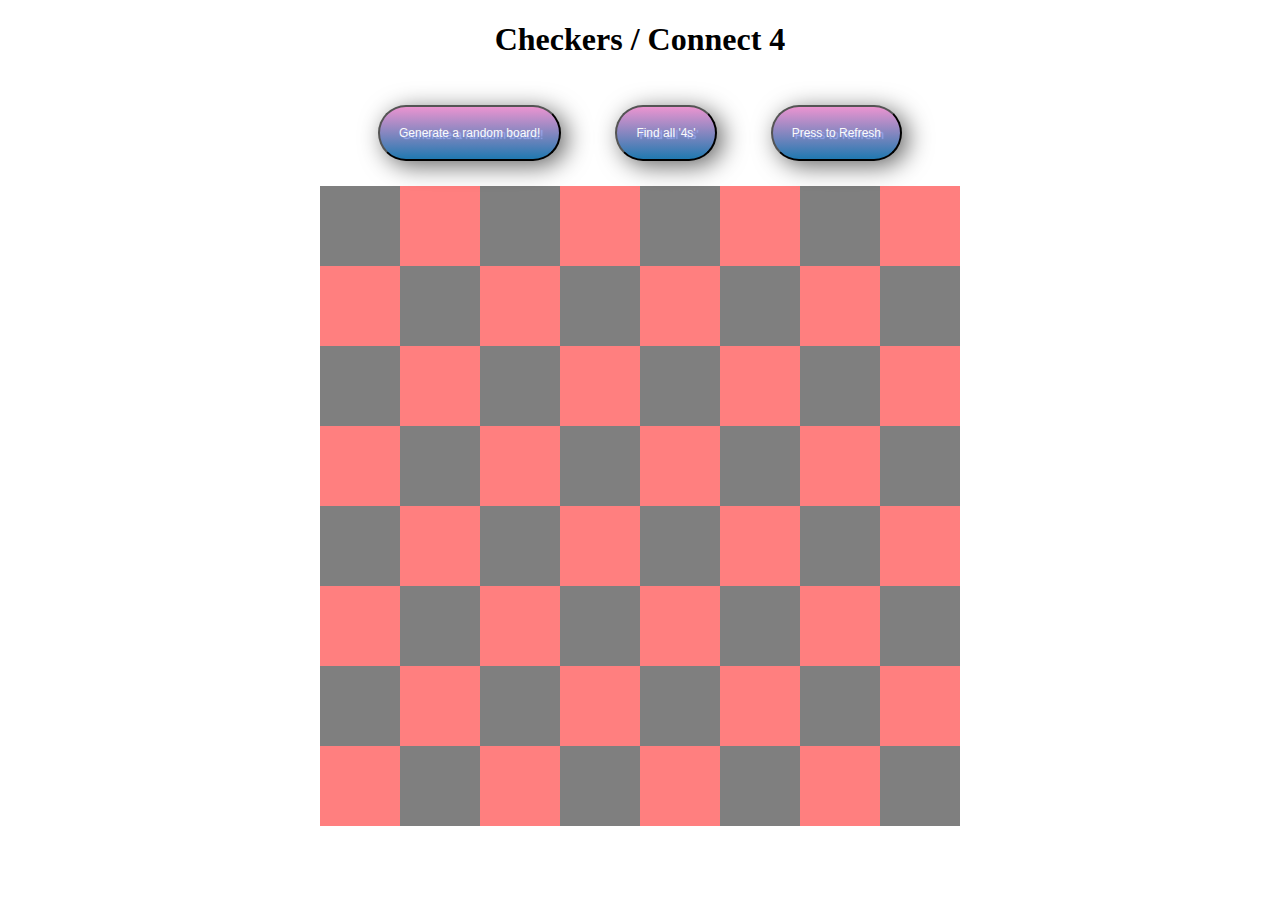
<file: index.html>
<!DOCTYPE html>
<html>
<head>
	<title>Checkers / Connect 4</title>
	<meta charset="utf-8">
	<link rel="stylesheet" type="text/css" href="styles.css">
</head>
<body>
	<div>
		<h1>Checkers / Connect 4</h1>
		<button class="btn" id='button1'>Generate a random board!</button>
		<button class="btn" id='button2'>Find all '4s'</button>
		<button class="btn" id='button3'>Press to Refresh</button><br>
		<canvas id="mycanvas" width="640" height="640"></canvas>
		<script type="text/javascript" src="checker.js"></script>
	</div>
</body>
</html>
</file>
<file: styles.css>
body{

	text-align: center;
}

.btn {

  background: #eb94d0;
  background-image: -webkit-linear-gradient(top, #eb94d0, #2079b0);
  background-image: -moz-linear-gradient(top, #eb94d0, #2079b0);
  background-image: -ms-linear-gradient(top, #eb94d0, #2079b0);
  background-image: -o-linear-gradient(top, #eb94d0, #2079b0);
  background-image: linear-gradient(to bottom, #eb94d0, #2079b0);
  -webkit-border-radius: 28;
  -moz-border-radius: 28;
  border-radius: 28px;

  text-shadow: 3px 2px 1px #9daef5;
  -webkit-box-shadow: 6px 5px 24px #666666;
  -moz-box-shadow: 6px 5px 24px #666666;
  box-shadow: 6px 5px 24px #666666;
  color: #fafafa;
  font-size: 12px;
  padding: 19px;
  text-decoration: none;
  margin: 25px;

}

.btn:hover {

  background: #2079b0;

  background-image: -webkit-linear-gradient(top, #2079b0, #eb94d0);
  background-image: -moz-linear-gradient(top, #2079b0, #eb94d0);
  background-image: -ms-linear-gradient(top, #2079b0, #eb94d0);
  background-image: -o-linear-gradient(top, #2079b0, #eb94d0);
  background-image: linear-gradient(to bottom, #2079b0, #eb94d0);

  text-decoration: none;
}
</file>
